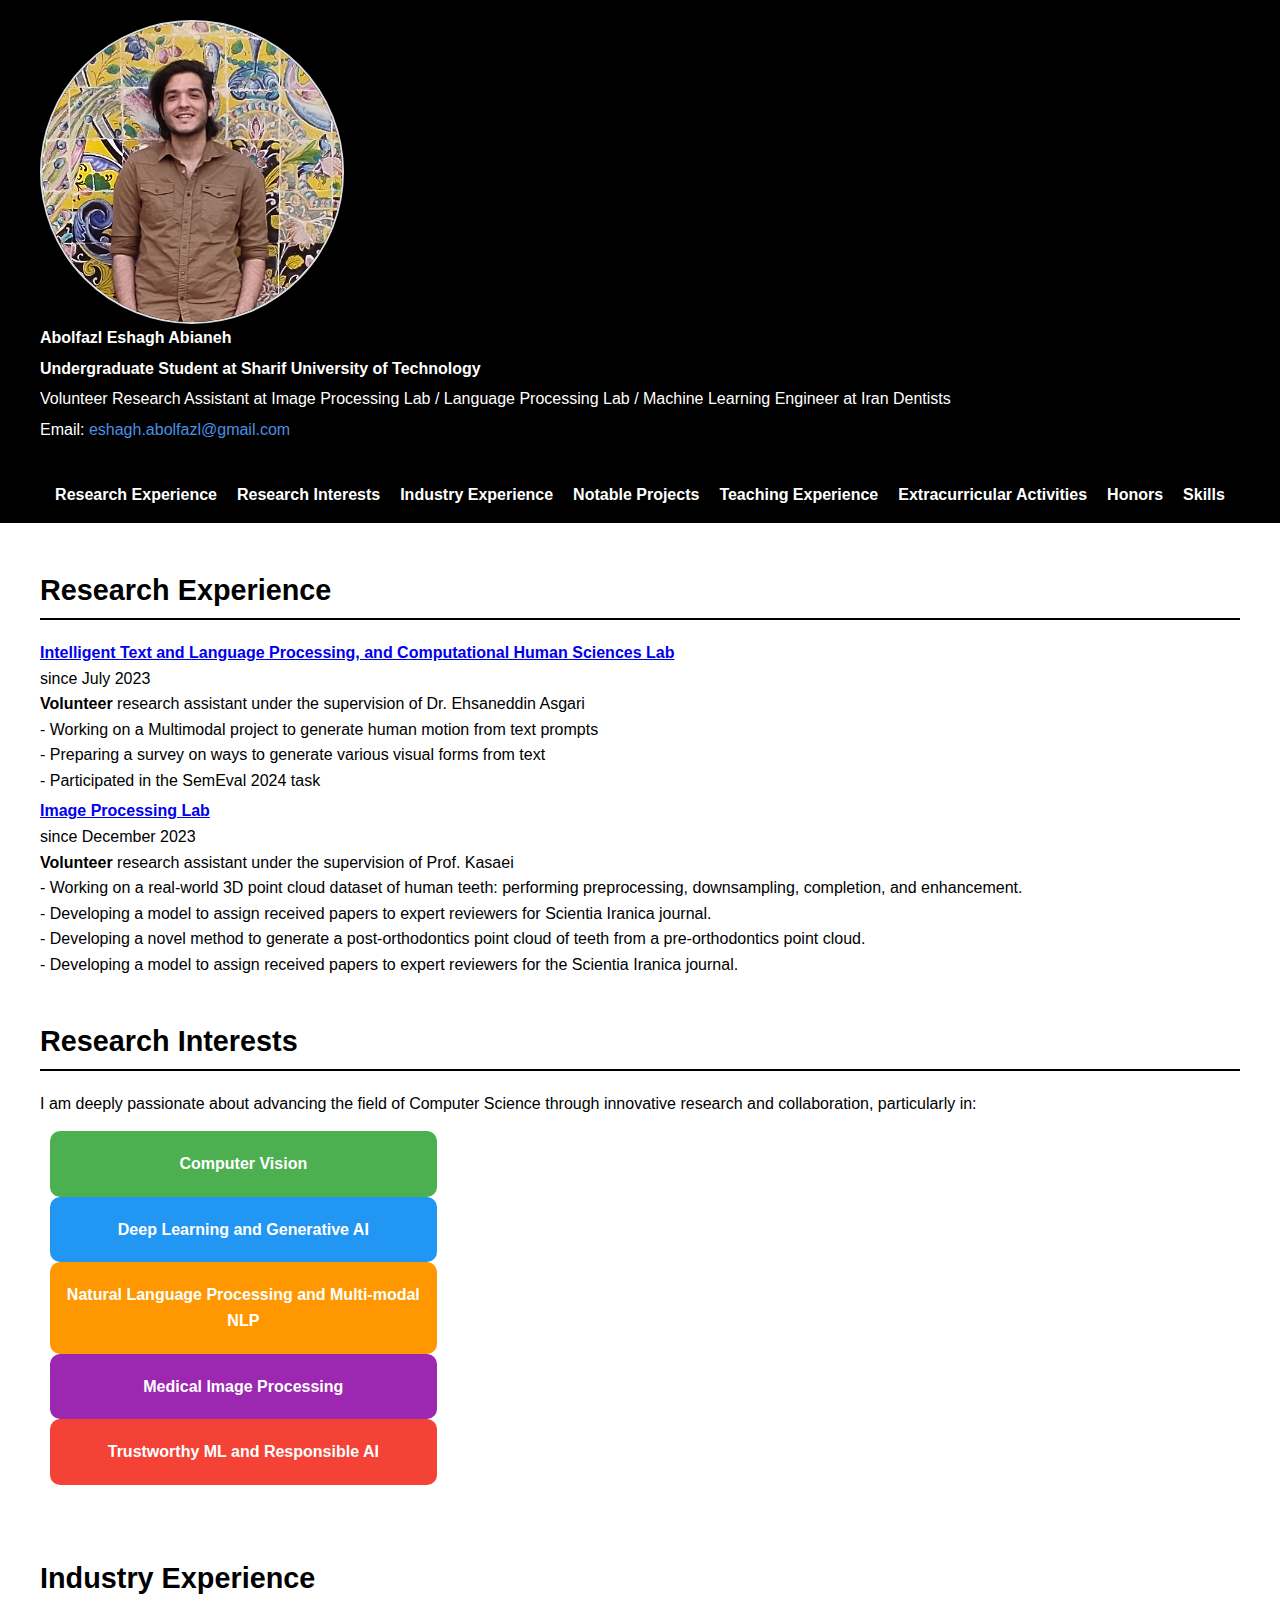
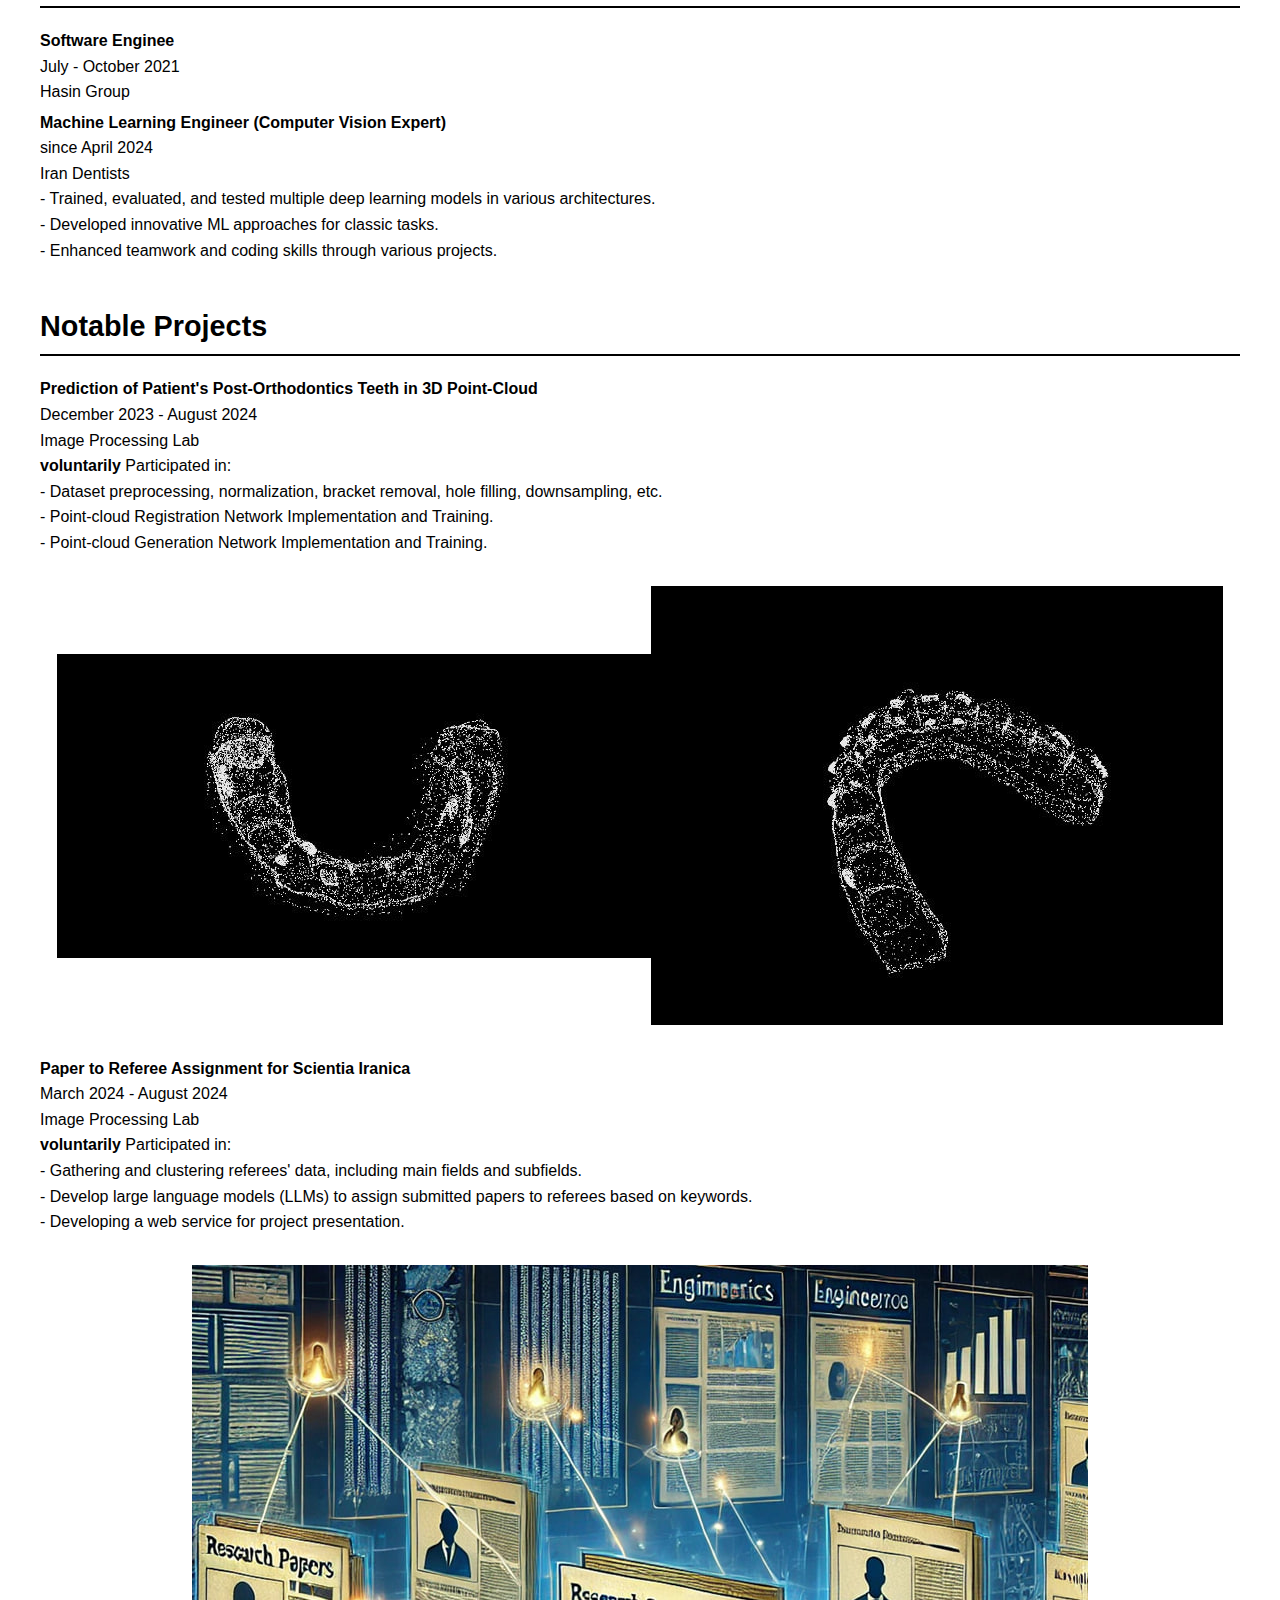
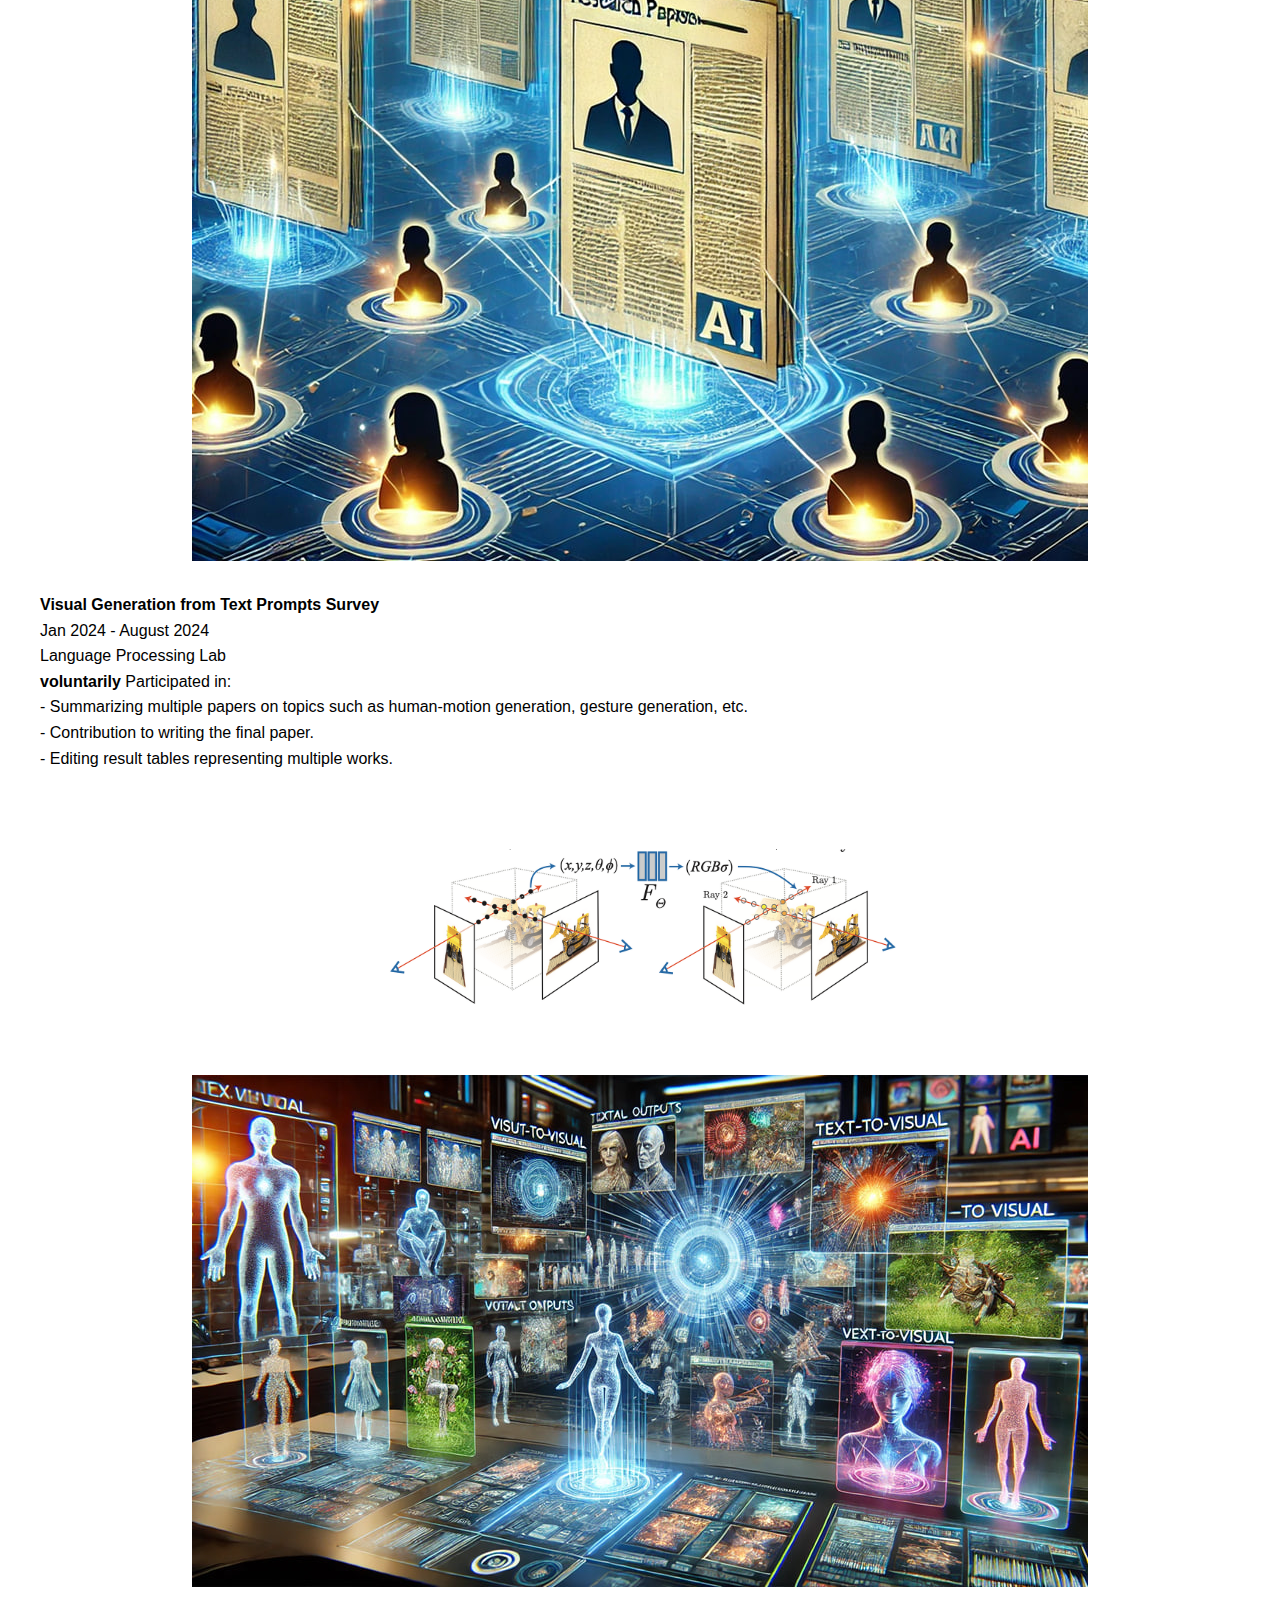
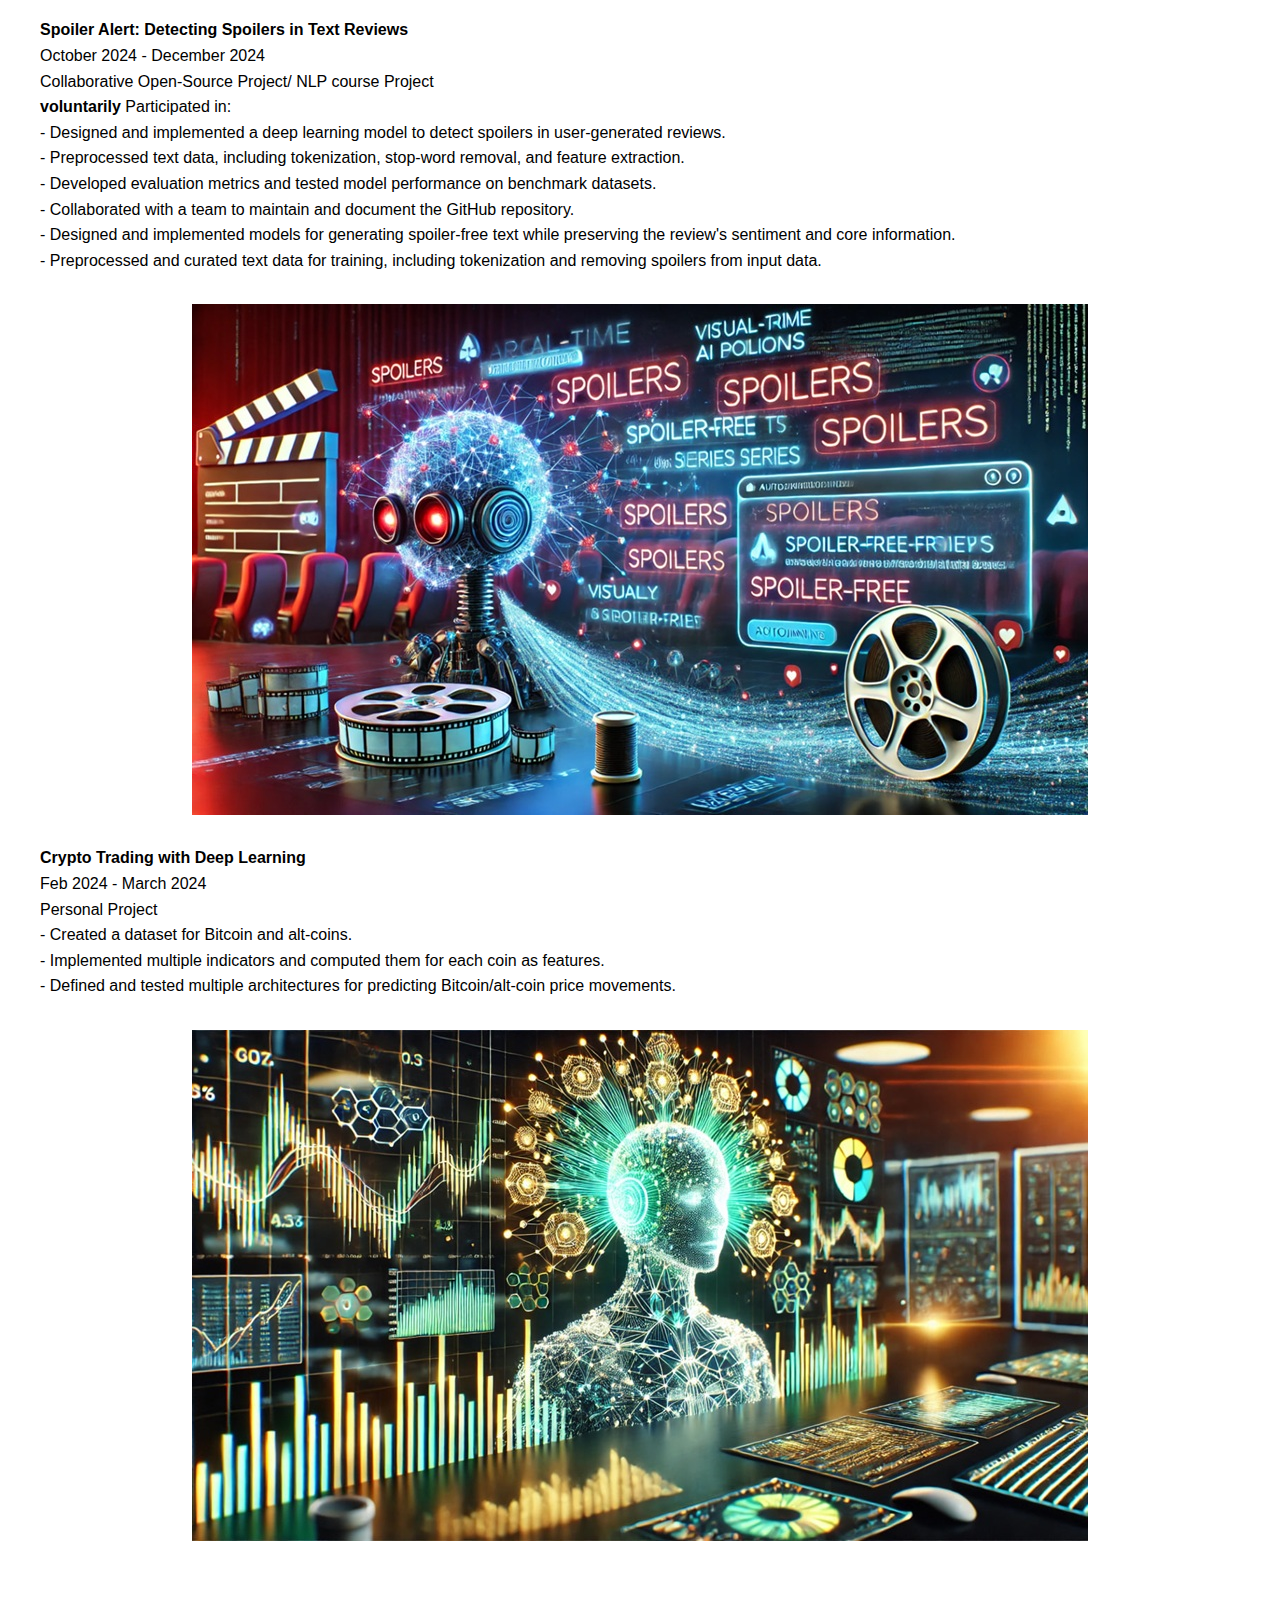
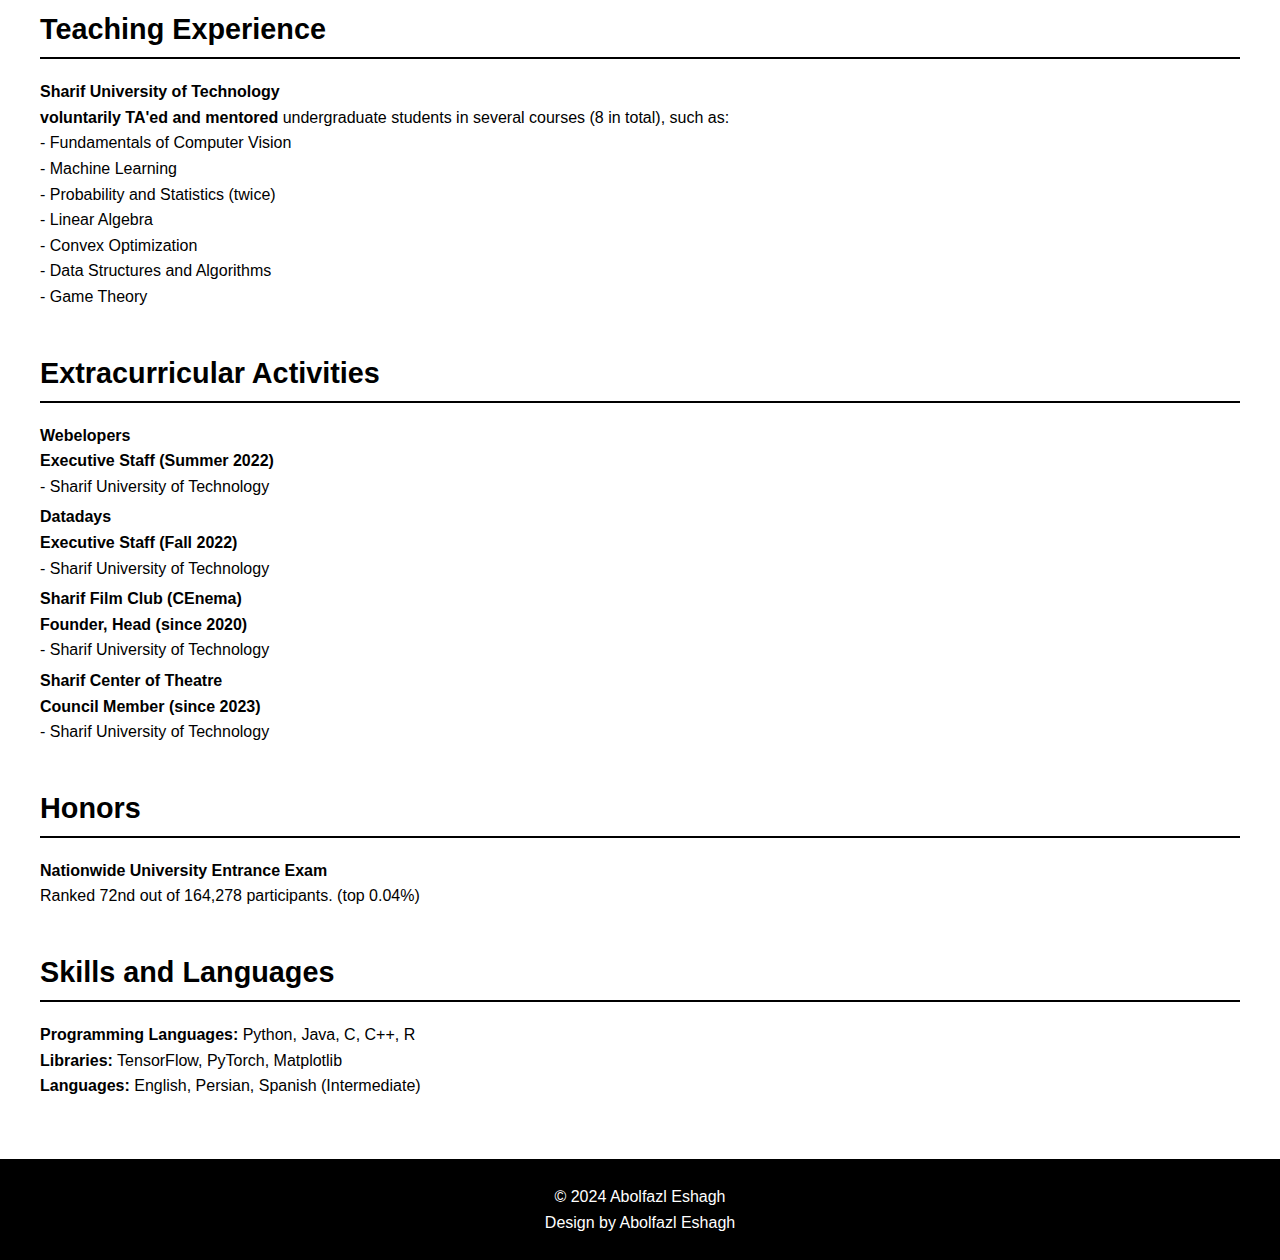
<file: index.html>
<!DOCTYPE html>
<html lang="en">
<head>
    <meta charset="UTF-8">
    <meta name="viewport" content="width=device-width, initial-scale=1.0">
    <meta name="description" content="The personal website of Abolfazl Eshagh, showcasing research, projects, and achievements in AI, NLP, and Machine Learning.">
    <meta name="keywords" content="Abolfazl Eshagh, AI Researcher, Machine Learning, Natural Language Processing, Sharif University">
    <meta name="author" content="Abolfazl Eshagh">
    <title>Abolfazl Eshagh - Personal Website</title>
    <link rel="stylesheet" href="styles.css">
    <link rel="icon" href="favicon.ico" type="image/x-icon">
    <script type="application/ld+json">
    {
        "@context": "https://schema.org",
        "@type": "Person",
        "name": "Abolfazl Eshagh",
        "jobTitle": "AI Researcher",
        "url": "https://abolism.github.io/",
        "sameAs": [
            "https://github.com/abolism",
            "https://linkedin.com/in/abolfazl-eshagh-b4387a201"
        ]
    }
    </script>
</head>
<body>
    <!-- Header -->
    <header>
        <div class="profile-container">
            <div class="image-container">
<!--                 <img src="pr_image2.jpg" alt="Abolfazl Eshagh's Profile Picture" class="profile-picture"> -->
                <img src="website-cropped2.png" alt="Abolfazl Eshagh's Profile Picture" class="profile-picture">
            </div>
            <div class="text-content">
                <p class="name-at-top"><strong>Abolfazl Eshagh Abianeh</strong></p>
                <p class="university"><strong>Undergraduate Student at Sharif University of Technology</strong></p>
                <p class="research-interests">Volunteer Research Assistant at Image Processing Lab / Language Processing Lab / Machine Learning Engineer at Iran Dentists</p>
                <p class="contact-info">Email: <a href="mailto:eshagh.abolfazl@gmail.com">eshagh.abolfazl@gmail.com</a></p>
            </div>
        </div>
    </header>

    <!-- Navigation Bar -->
    <nav class="navbar">
        <a href="#research-experience">Research Experience</a>
        <a href="#research-interests">Research Interests</a>
        <a href="#industry-experience">Industry Experience</a>
        <a href="#notable-projects">Notable Projects</a>
        <a href="#teaching-experience">Teaching Experience</a>
        <a href="#extracurricular-activities">Extracurricular Activities</a>
        <a href="#honors">Honors</a>
        <a href="#skills-and-languages">Skills</a>
    </nav>

    <!-- Main Content -->
    <main>
        <div class="section" id="research-experience">
            <h2>Research Experience</h2>
<!--             <p><strong>Intelligent Text and Language Processing Lab</strong><br>
                Since July 2023<br>
                Research Assistant under Dr. Ehsaneddin Asgari<br>
                - Working on multimodal projects to generate human motion from text prompts.<br>
                - Preparing a survey on methods for visual generation from text.<br>
            </p> -->

            <p><strong><a href="https://language.ml/" target="_blank">Intelligent Text and Language Processing, and Computational Human Sciences Lab</a>
            </strong><br>
                    since July 2023<br>
                    <strong>Volunteer</strong> research assistant under the supervision of Dr. Ehsaneddin Asgari<br>
                    - Working on a Multimodal project to generate human motion from text prompts<br>
                    - Preparing a survey on ways to generate various visual forms from text<br>
                    - Participated in the SemEval 2024 task<br>
                </p>
                <p><strong><a href="http://ipl.ce.sharif.edu/" target="_blank">Image Processing Lab</a>
                </strong><br>
                    since December 2023<br>
                    <strong>Volunteer</strong> research assistant under the supervision of Prof. Kasaei<br>
                    - Working on a real-world 3D point cloud dataset of human teeth: performing preprocessing, downsampling, completion, and enhancement.<br>
                    - Developing a model to assign received papers to expert reviewers for Scientia Iranica journal.<br>
                    - Developing a novel method to generate a post-orthodontics point cloud of teeth from a pre-orthodontics point cloud.<br>
                    - Developing a model to assign received papers to expert reviewers for the Scientia Iranica journal.<br>
                </p>
        </div>

<!--         <div class="section" id="research-interests">
            <h2>Research Interests</h2>
            <p>
                I am deeply passionate about advancing the field of Computer Science through innovative research and collaboration, particularly in:<be>
            <strong>
            <div class="interests">
                <span class="interest" style="background-color: #4CAF50;">Computer Vision</span>
                <span class="interest" style="background-color: #2196F3;">Deep Learning and Generative AI</span>
                <span class="interest" style="background-color: #FF9800;">Natural Language Processing and Multi-modal NLP</span>
                <span class="interest" style="background-color: #9C27B0;">Medical Image Processing</span>
                <span class="interest" style="background-color: #F44336;">Trustworthy ML and Responsible AI</span>
            </div>
            </strong>
            </p>
        </div> -->
        <div class="section" id="research-interests">
        <h2>Research Interests</h2>
            <p>
                I am deeply passionate about advancing the field of Computer Science through innovative research and collaboration, particularly in:<be>
            <strong>
            <div class="interests">
                <div class="interest" style="background-color: #4CAF50;">Computer Vision</div>
                <div class="interest" style="background-color: #2196F3;">Deep Learning and Generative AI</div>
                <div class="interest" style="background-color: #FF9800;">Natural Language Processing and Multi-modal NLP</div>
                <div class="interest" style="background-color: #9C27B0;">Medical Image Processing</div>
                <div class="interest" style="background-color: #F44336;">Trustworthy ML and Responsible AI</div>
            </div>
            </strong>
            </p>
        </div>

        <div class="section" id="industry-experience">
            <h2>Industry Experience</h2>
            <p><strong>Software Enginee</strong><br>
                July - October 2021<br>
                Hasin Group<br>
            </p>
            <p><strong>Machine Learning Engineer (Computer Vision Expert)</strong><br>
                since April 2024<br>
                Iran Dentists<br>
                - Trained, evaluated, and tested multiple deep learning models in various architectures.<br>
                - Developed innovative ML approaches for classic tasks.<br>
                - Enhanced teamwork and coding skills through various projects.<br>                    
            </p>
        </div>

        <div class="section" id="notable-projects">
            <h2>Notable Projects</h2>
            <p><strong>Prediction of Patient's Post-Orthodontics Teeth in 3D Point-Cloud</strong><br>
                December 2023 - August 2024<br>
                Image Processing Lab<br>
               <strong>voluntarily </strong>Participated in:<br>
                - Dataset preprocessing, normalization, bracket removal, hole filling, downsampling, etc.<br>
                - Point-cloud Registration Network Implementation and Training.<br>
                - Point-cloud Generation Network Implementation and Training.<br>
            </p>
            <br>
            <div class="project-images">
            <img src="image1.png" alt="Post-Orthodontics Image 1">
            <img src="image2.png" alt="Post-Orthodontics Image 2">
            </div>
            <br>
            <p><strong>Paper to Referee Assignment for Scientia Iranica</strong><br>
                March 2024 - August 2024<br>
                Image Processing Lab<br>
                <strong>voluntarily </strong>Participated in:<br>
                - Gathering and clustering referees' data, including main fields and subfields.<br>
                - Develop large language models (LLMs) to assign submitted papers to referees based on keywords.<br>
                - Developing a web service for project presentation.<br>
            </p>
            <br>
            <div class="project-images">
            <img src="paper_ref.jpg" alt="Paper Assignment Image">
            </div>
            <br>
            <p><strong>Visual Generation from Text Prompts Survey</strong><br>
                Jan 2024 - August 2024<br>
                Language Processing Lab<br>
                <strong>voluntarily </strong>Participated in:<br>
                - Summarizing multiple papers on topics such as human-motion generation, gesture generation, etc.<br>
                - Contribution to writing the final paper.<br>
                - Editing result tables representing multiple works.<br>
            </p>
            <br>
            <div class="project-images">
            <img src="image4.png" alt="Visual Generation Image 1">
            </div>
            <div class="project-images">
            <img src="t2v.jpg" alt="Visual Generation Image 2">
            </div>
            <br>
            <p><strong>Spoiler Alert: Detecting Spoilers in Text Reviews</strong><br>
                October 2024 - December 2024<br>
                Collaborative Open-Source Project/ NLP course Project<br>
                <strong>voluntarily </strong>Participated in:<br>
                - Designed and implemented a deep learning model to detect spoilers in user-generated reviews.<br>
                - Preprocessed text data, including tokenization, stop-word removal, and feature extraction.<br>
                - Developed evaluation metrics and tested model performance on benchmark datasets.<br>
                - Collaborated with a team to maintain and document the GitHub repository.<br>
                - Designed and implemented models for generating spoiler-free text while preserving the review's sentiment and core information.<br>
                - Preprocessed and curated text data for training, including tokenization and removing spoilers from input data.<br>
            </p>
            <br>
            <div class="project-images">
            <img src="salert2.jpg" alt="Spoiler Alert">
<!--             <img src="image5.png" alt="Visual Generation Image 2"> -->
            </div>
            <br>
            <p><strong>Crypto Trading with Deep Learning</strong><br>
                Feb 2024 - March 2024<br>
                Personal Project<br>
                - Created a dataset for Bitcoin and alt-coins.<br>
                - Implemented multiple indicators and computed them for each coin as features.<br>
                - Defined and tested multiple architectures for predicting Bitcoin/alt-coin price movements.<br>
            </p>
            <br>
            <div class="project-images">
            <img src="crptrading.jpg" alt="Crypto Trading Image">
            </div>
            <br>
        </div>

        <div class="section" id="teaching-experience">
            <h2>Teaching Experience</h2>
            <p><strong>Sharif University of Technology</strong><br>
            <strong>voluntarily TA'ed and mentored</strong> undergraduate students in several courses (8 in total), such as:<br>
                - Fundamentals of Computer Vision <br>
                - Machine Learning<br>
                - Probability and Statistics (twice)<br>
                - Linear Algebra<br>
                - Convex Optimization<br>
                - Data Structures and Algorithms<br>
                - Game Theory<br>
            </p>
        </div>

        <div class="section" id="extracurricular-activities">
            <h2>Extracurricular Activities</h2>
            <p><strong>Webelopers</strong><br>
                <strong>Executive Staff (Summer 2022)</strong><br>
                - Sharif University of Technology <br>
            </p>
            <p><strong>Datadays</strong><br>
                <strong>Executive Staff (Fall 2022)</strong><br>
                - Sharif University of Technology <br>
            </p>
            <p><strong>Sharif Film Club (CEnema)</strong><br>
                <strong>Founder, Head (since 2020)</strong><br>
                - Sharif University of Technology <br>
            </p>
            <p><strong>Sharif Center of Theatre</strong><br>
                <strong>Council Member (since 2023)</strong><br>
                - Sharif University of Technology<br>
            </p>
        </div>

        <div class="section" id="honors">
            <h2>Honors</h2>
            <p><strong>Nationwide University Entrance Exam</strong><br>
                Ranked 72nd out of 164,278 participants. (top 0.04%)<br>
            </p>
        </div>

        <div class="section" id="skills-and-languages">
            <h2>Skills and Languages</h2>
            <p>
                <strong>Programming Languages:</strong> Python, Java, C, C++, R<br>
                <strong>Libraries:</strong> TensorFlow, PyTorch, Matplotlib<br>
                <strong>Languages:</strong> English, Persian, Spanish (Intermediate)
            </p>
        </div>
    </main>

    <!-- Footer -->
    <footer>
        <p>© 2024 Abolfazl Eshagh<br>Design by Abolfazl Eshagh</p>
    </footer>
</body>
</html>
</file>
<file: styles.css>
/* General styles */
body {
    margin: 0;
    font-family: Arial, sans-serif;
    color: black;
    background-color: white;
    line-height: 1.6;
}

/* Header */
header {
    padding: 20px;
    background-color: black;
    color: white;
}

.profile-container {
    display: flex;
    align-items: center;
    max-width: 1200px;
    margin: 0 auto;
    flex-wrap: wrap; /* Allows wrapping for smaller screens */
}

.image-container {
    width: 300px;
    height: 300px;
    margin-right: 20px;
    flex-shrink: 0; /* Ensures the image does not shrink */
}

.image-container img {
    width: 100%;
    height: 100%;
    object-fit: cover;
    border-radius: 50%;
    border: 2px solid #ddd;
}

.text-content {
    flex-grow: 1;
    min-width: 200px; /* Ensures enough space for content */
}

.contact-info a {
    color: #4a90e2;
    text-decoration: none;
}

.contact-info a:hover {
    text-decoration: underline;
}

/* Navigation Bar */
.navbar {
    position: sticky;
    top: 0;
    background-color: black;
    color: white;
    display: flex;
    flex-wrap: wrap; /* Wraps links on smaller screens */
    justify-content: center;
    padding: 10px 0;
    z-index: 1000;
}

.navbar a {
    color: white;
    text-decoration: none;
    margin: 5px 10px; /* Reduced margin for smaller screens */
    font-size: 1em;
    font-weight: bold;
}

.navbar a:hover {
    text-decoration: underline;
}

/* Main Content */
main {
    padding: 20px;
    background-color: white;
    color: black;
    max-width: 1200px;
    margin: 0 auto;
}

.section {
    margin-bottom: 40px;
}

.project-images{
    display: flex;
    justify-content: center;
    align-items: center;

    max-width: 100%;
    height: auto; /* Maintain aspect ratio */
}
.interests {
    display: grid;
    grid-template-columns: 1fr 1fr 1fr; /* Three equal-width columns */
    grid-template-rows: auto auto; /* Two rows with dynamic height */
    gap: 20px; /* Space between rectangles */
    justify-content: center; /* Centers the entire grid horizontally */
    width: 100%; /* Ensure the container spans the full width */
    max-width: 1200px; /* Optional: Limit the maximum width */
    margin: 0 auto; /* Center the grid on the page */
    padding: 10px; /* Optional: Add padding around the grid */
}

/* Position specific rectangles */
.interests .interest:nth-child(1) {
    grid-column: 1; /* First column */
    grid-row: 1; /* First row */
}

.interests .interest:nth-child(2) {
    grid-column: 1; /* First column */
    grid-row: 2; /* Second row */
}

.interests .interest:nth-child(3) {
    grid-column: 2; /* Second column */
    grid-row: 1; /* First row */
}

.interests .interest:nth-child(4) {
    grid-column: 2; /* Second column */
    grid-row: 2; /* Second row */
}

.interests .interest:nth-child(5) {
    grid-column: 3; /* Third column */
    grid-row: 1 / 3; /* Spans both rows */
    align-self: center; /* Centers vertically in the column */
}

/* Rectangle Styling */
.interest {
    display: flex;
    justify-content: center; /* Centers text horizontally */
    align-items: center; /* Centers text vertically */
    padding: 20px 15px; /* Adjust rectangle height */
    color: white;
    font-size: 1em;
    font-weight: bold;
    border-radius: 10px;
    text-align: center;
    background-color: #4CAF50; /* Default background color (can be overridden inline) */
    min-width: 100px; /* Optional: Prevent rectangles from becoming too narrow */
}

/* Responsive Adjustments */
@media (max-width: 768px) {
    .interests {
        grid-template-columns: 1fr 1fr; /* Two columns */
        grid-template-rows: auto auto auto; /* Three rows */
    }

    .interests .interest:nth-child(5) {
        grid-column: 1 / 3; /* Full width on smaller screens */
        grid-row: 3; /* Moves to the last row */
    }
}

@media (max-width: 480px) {
    .interests {
        grid-template-columns: 1fr; /* Single column */
        grid-template-rows: auto; /* Rows adjust dynamically */
    }

    .interests .interest {
        width: 100%; /* Full width rectangles */
    }
}



h2 {
    border-bottom: 2px solid black;
    padding-bottom: 5px;
    margin-bottom: 20px;
    font-size: 1.8em;
    color: black;
}

p {
    margin: 5px 0;
}

/* Footer */
footer {
    background-color: black;
    color: white;
    text-align: center;
    padding: 20px;
}

/* Responsive Design */
@media (max-width: 768px) {
    /* Adjust header layout for smaller screens */
    .profile-container {
        flex-direction: column; /* Stacks image and text */
        align-items: center; /* Centers content */
        text-align: center; /* Centers text */
    }

    .image-container {
        margin-right: 0;
        margin-bottom: 15px; /* Adds space below the image */
    }

    /* Adjust text content */
    .text-content {
        flex-grow: 0;
    }

    /* Adjust navbar for small screens */
    .navbar {
        flex-direction: column; /* Stacks links vertically */
        padding: 15px 0;
    }

    .navbar a {
        font-size: 1.2em; /* Makes links easier to tap */
    }

    /* Reduce padding for main content */
    main {
        padding: 15px;
    }

    /* Adjust section titles */
    h2 {
        font-size: 1.5em; /* Smaller titles for small screens */
    }
}

@media (max-width: 480px) {
    /* Further adjustments for very small screens */
    .navbar {
        flex-direction: column;
        padding: 10px 0;
    }

    .navbar a {
        font-size: 1em;
    }

    .image-container {
        width: 120px;
        height: 120px; /* Smaller profile picture */
    }

    h2 {
        font-size: 1.3em; /* Reduce heading size further */
    }

    p {
        font-size: 0.9em; /* Adjust paragraph font size */
    }
}
</file>
